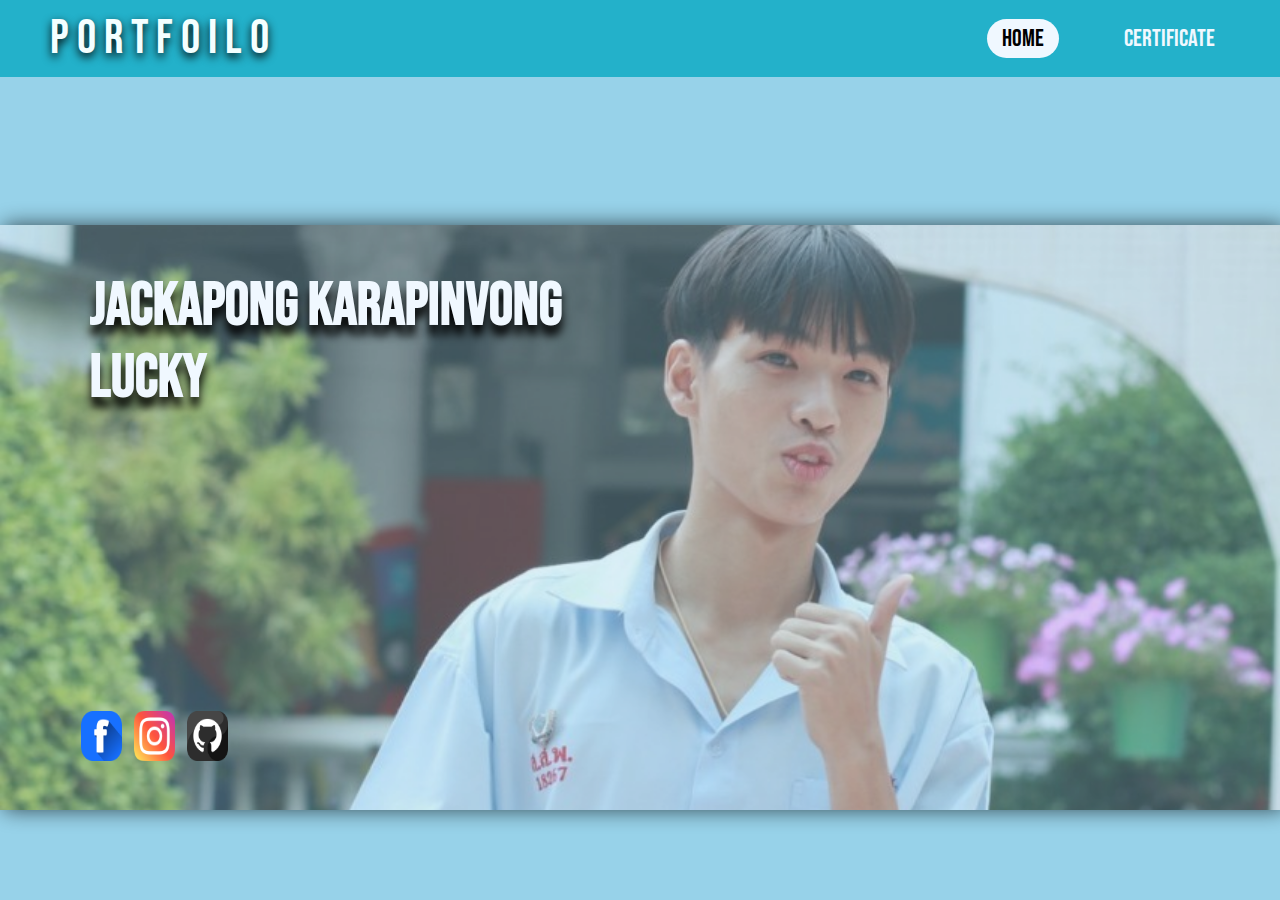
<file: index.html>
<!DOCTYPE html>
<html lang="en">
<head>
    <meta charset="UTF-8">
    <meta name="viewport" content="width=device-width, initial-scale=1.0">
    <link rel="stylesheet" href="style.css">
    <title>Portfoilo</title>
</head>
<body>
    <header>
        <a href="" class="logo">Portfoilo</a>
        <ul>
            <li><a href="index.html" class="home">home</a></li> 
            <li><a href="certificate.html" class="certificate">certificate</a></li>
        </ul>
    </header>
    
    <main class="mainhome">
        <img src="/p/LuckyHome.jpg" id="LuckyHome">
        <h1>Jackapong Karapinvong
            <br>LUCKY</h1>
        <div>
            <a href="https://www.facebook.com/jackrapong.kornpinwong/" target="_blank"><img src="logo/letter-f_10483678.png" alt=""></a>
            <a href="https://www.instagram.com/lucky_.05._/?hl=en" target="_blank"><img src="logo/instagram_2111463.png" alt=""></a>
            <a href="https://github.com/Lucky265225" target="_blank"><img src="logo/github_2504911.png" alt=""></a>
        </div>
    </main>
</body>
</html>
</file>
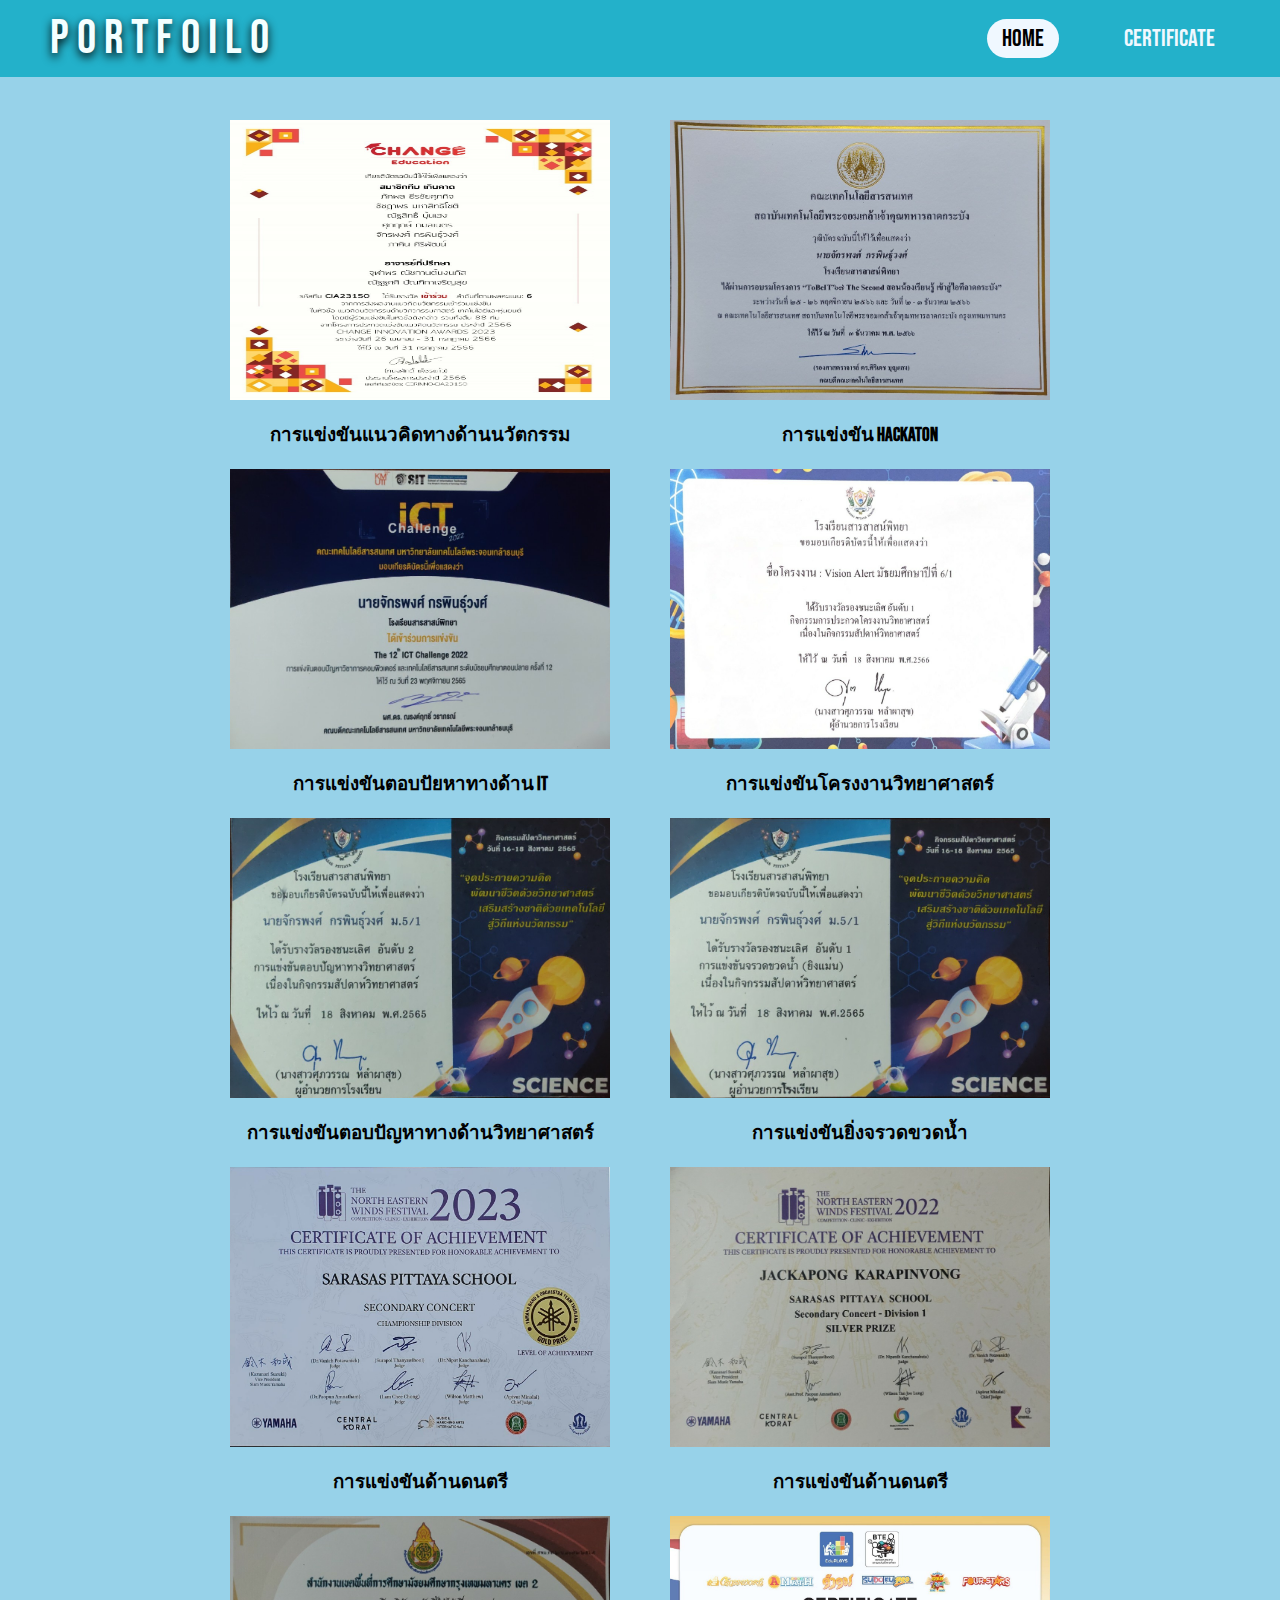
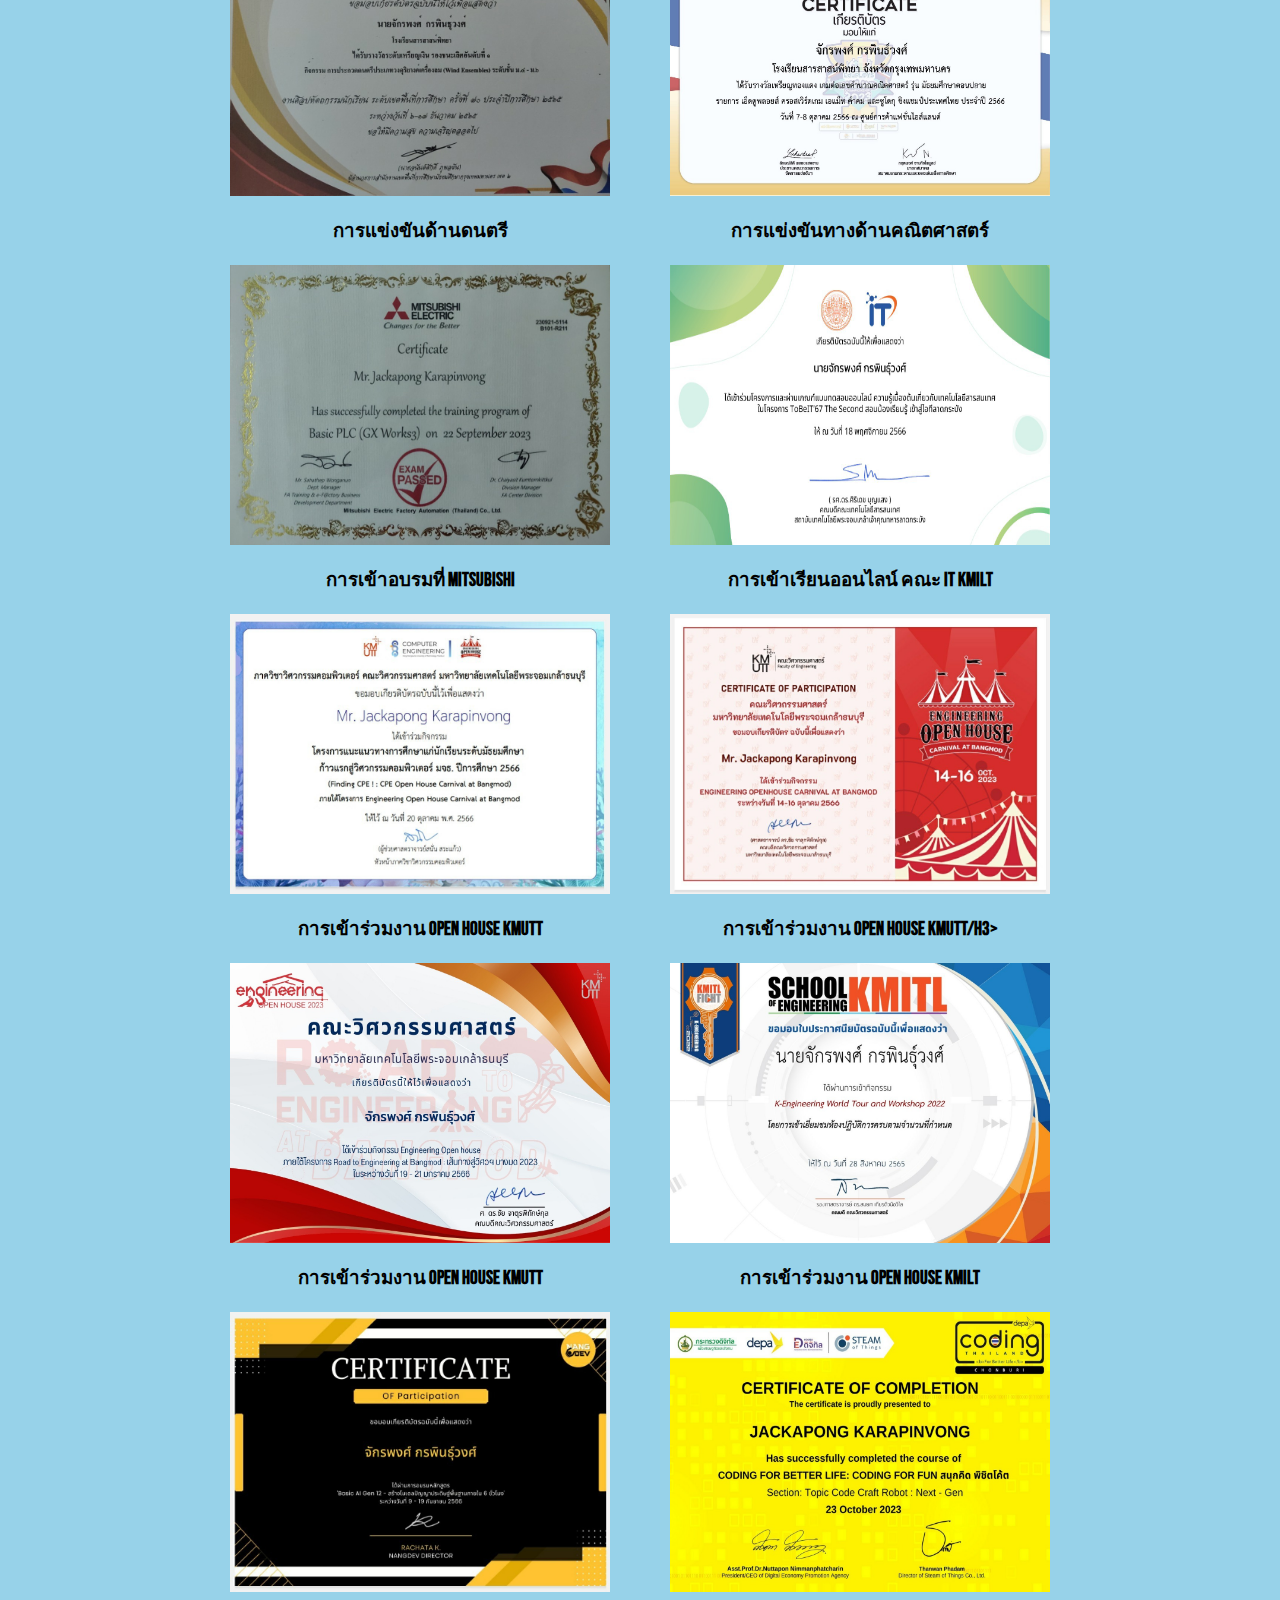
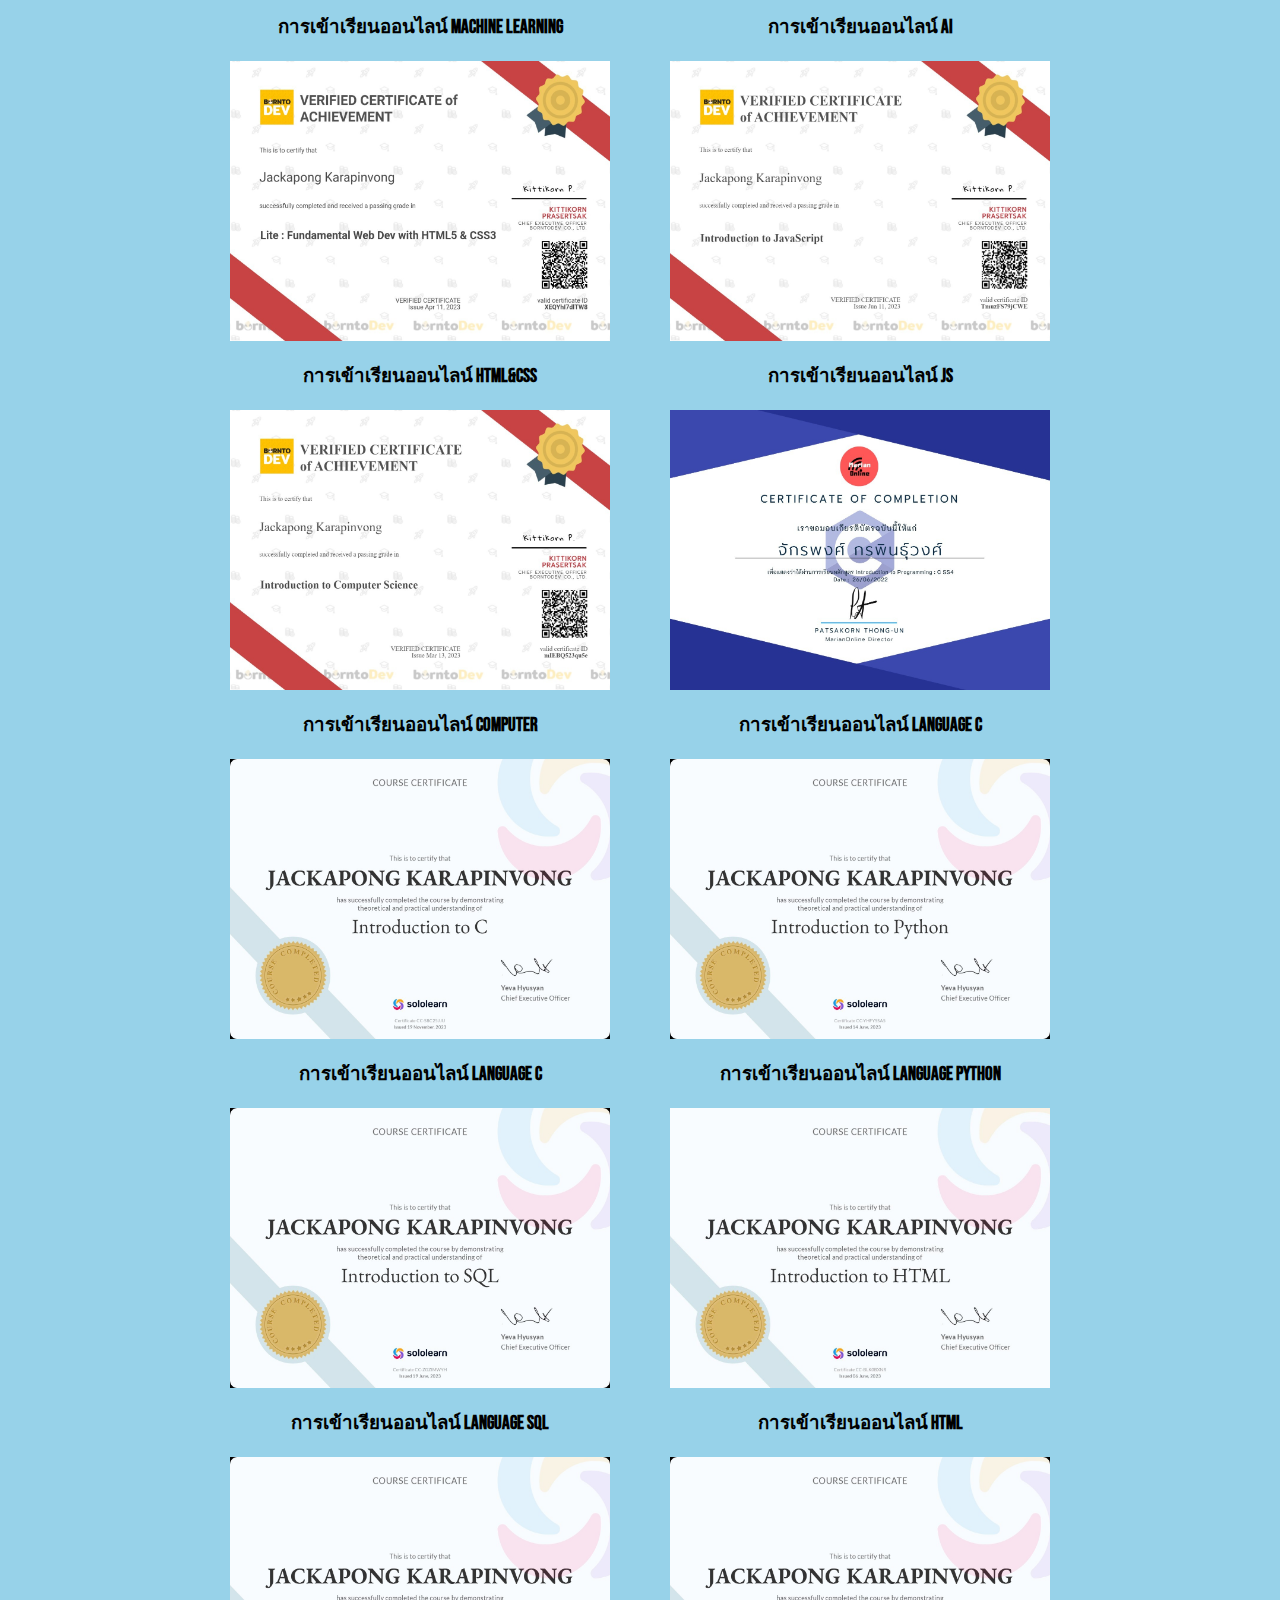
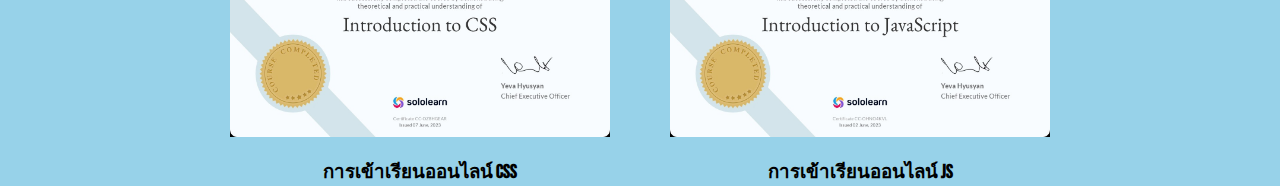
<file: certificate.html>
<!DOCTYPE html>
<html lang="en">
<head>
    <meta charset="UTF-8">
    <meta name="viewport" content="width=device-width, initial-scale=1.0">
    <link rel="stylesheet" href="style.css">
    <title>Portfoilo</title>
</head>
<body>
    <header>
        <a href="" class="logo">Portfoilo</a>
        <ul>
            <li><a href="index.html" class="home">home</a></li> 
            <li><a href="certificate.html" class="certificate">certificate</a></li>
        </ul>
    </header>

    
    <div class="img-cer">
        <div class="img-item">
            <img src="p/chang.INV.jpg" alt="">
            <h3>การแข่งขันแนวคิดทางด้านนวัตกรรม</h3>
        </div>
        <div class="img-item">
            <img src="p/kmilt.onsite.jpg" alt="">
            <h3>การแข่งขัน Hackaton</h3>
        </div>
        <div class="img-item">
            <img src="p/ICT.kmutt65.jpg" alt="">
            <h3>การแข่งขันตอบปัยหาทางด้าน IT</h3>
        </div>
        <div class="img-item">
            <img src="p/VS.ssp.jpg" alt="">
            <h3>การแข่งขันโครงงานวิทยาศาสตร์</h3>
        </div>
        <div class="img-item">
            <img src="p/ssp1.jpg" alt="">
            <h3>การแข่งขันตอบปัญหาทางด้านวิทยาศาสตร์</h3>
        </div>
        <div class="img-item">
            <img src="p/ssp2.jpg" alt="">
            <h3>การแข่งขันยิ่งจรวดขวดน้ำ</h3>
        </div>
        <div class="img-item">
            <img src="p/TP.1.jpg" alt="">
            <h3>การแข่งขันด้านดนตรี</h3>
        </div>
        <div class="img-item">
            <img src="p/silver.korat.jpg" alt="">
            <h3>การแข่งขันด้านดนตรี</h3>
        </div>
        <div class="img-item">
            <img src="p/spp.band.jpg" alt="">
            <h3>การแข่งขันด้านดนตรี</h3>
        </div>
        <div class="img-item">
            <img src="p/A-Math.jpg" alt="">
            <h3>การแข่งขันทางด้านคณิตศาสตร์</h3>
        </div>
        <div class="img-item">
            <img src="p/Misubishi.PLC.jpg" alt="">
            <h3>การเข้าอบรมที่ Mitsubishi</h3>
        </div>
        <div class="img-item">
            <img src="p/kmilt.online.jpg" alt="">
            <h3>การเข้าเรียนออนไลน์ คณะ IT KMILT </h3>
        </div>
        <div class="img-item">
            <img src="p/CPE.kmutt.jpg" alt="">
            <h3>การเข้าร่วมงาน OPEN HOUSE KMUTT</h3>
        </div>
        <div class="img-item">
            <img src="p/OH.kmutt66.jpg" alt="">
            <h3>การเข้าร่วมงาน OPEN HOUSE KMUTT/h3>
        </div>
        <div class="img-item">
            <img src="p/OH.kmutt65.jpg" alt="">
            <h3>การเข้าร่วมงาน OPEN HOUSE KMUTT</h3>
        </div>
        <div class="img-item">
            <img src="p/OP.kmilt.jpg" alt="">
            <h3>การเข้าร่วมงาน OPEN HOUSE KMILT</h3>
        </div>
        <div class="img-item">
            <img src="p/ND.AI.jpg" alt="">
            <h3>การเข้าเรียนออนไลน์ MACHINE LEARNING</h3>
        </div>
        <div class="img-item">
            <img src="p/robot.jpg" alt="">
            <h3>การเข้าเรียนออนไลน์ AI</h3>
        </div>
        <div class="img-item">
            <img src="p/BD.html&css.jpg" alt="">
            <h3>การเข้าเรียนออนไลน์ HTML&CSS</h3>
        </div>
        <div class="img-item">
            <img src="p/BD.js.jpg" alt="">
            <h3>การเข้าเรียนออนไลน์ JS</h3>
        </div>
        <div class="img-item">
            <img src="p/CP0.jpg" alt="">
            <h3>การเข้าเรียนออนไลน์ COMPUTER</h3>
        </div>
        <div class="img-item">
            <img src="p/MR.C.jpg" alt="">
            <h3>การเข้าเรียนออนไลน์ LANGUAGE C</h3>
        </div>
        <div class="img-item">
            <img src="p/SL.C.jpg" alt="">
            <h3>การเข้าเรียนออนไลน์ LANGUAGE C</h3>
        </div>
        <div class="img-item">
            <img src="p/SL.python.jpg" alt="">
            <h3>การเข้าเรียนออนไลน์ LANGUAGE PYTHON</h3>
        </div>
        <div class="img-item">
            <img src="p/SL.SQL.jpg" alt="">
            <h3>การเข้าเรียนออนไลน์ LANGUAGE SQL</h3>
        </div>
        <div class="img-item">
            <img src="p/SL.html.jpg" alt="">
            <h3>การเข้าเรียนออนไลน์ HTML</h3>
        </div>
        <div class="img-item">
            <img src="p/SL.css.jpg" alt="">
            <h3>การเข้าเรียนออนไลน์ CSS</h3>
        </div>
        <div class="img-item">
            <img src="p/SL.js.jpg" alt="">
            <h3>การเข้าเรียนออนไลน์ JS</h3>
        </div>
    </div>

</body>
</html>
</file>
<file: style.css>
@import url('https://fonts.googleapis.com/css2?family=Bebas+Neue&family=Russo+One&display=swap');
*
{
    margin: 0;
    padding: 0;
    box-sizing: border-box;
    font-family: 'Bebas Neue', sans-serif;
}
body{
    background: #97d2e9;
    height: 100vh;
}
header{
    position: fixed;
    top: 0;
    left: 0;
    width: 100%;
    padding: 10px 50px;
    display: flex;
    justify-content: space-between;
    align-items: center;
    background-color: rgb(35, 177, 202);
}
header .logo{
    color: rgb(244, 255, 255);
    font-size: 3em;
    text-decoration: none;
    letter-spacing: 8px;
    text-shadow: 0 4px 10px rgb(0,0,0.1);
}
header ul{
    display: flex;
    justify-content: center;
    align-items: center;
}
header ul li{
    list-style: none;
    margin-left: 10px;
    padding-left: 40px;
}
header ul li a{
    text-decoration: none;
    color: aliceblue;
    padding: 5px 15px;
    border-radius: 30px;
    font-size: 1.5em;
}
header ul li a:hover,
header ul li a.home
{
    background-color: aliceblue;
    color: black;
}

#LuckyHome{
    object-fit: cover;
    width: 100%;
    height: 65vh;
    overflow: hidden;
    position: fixed;
    top: 25vh;
    z-index: -2;
    opacity: 0.65;
    box-shadow: 4px 0 20px rgba(0,0,0.1) ;
}

.mainhome h1{
    position:fixed;
    top: 30vh;
    left: 10vh;
    font-size: 60px;
    text-shadow: 0 10px 10px rgba(0,0,0.1);
    color: aliceblue;
}

.img-cer .img-item img{
    width: 400px;
    height: 280px;
}

.img-cer {
    position: relative;
    justify-content: center;
    top: 100px;
    display: flex;
    flex-wrap: wrap;
    box-sizing: border-box;
    flex-direction: row;
    z-index: -1;
    margin: 0;    
}

.img-item img{
    display: block;
    box-sizing: border-box;
    width: 33.33%;
    padding-left: 10px;
    padding-right: 10px;
    margin: 20px;
}

.img-cer .img-item h3{
    text-align: center;
}

.mainhome a img{
    width: 50px;
    height: 50px;
    padding-right: 1vh;
}

.mainhome div{
    position: relative;
    top: 80vh;
    left: 10vh;
    margin: -1vh;
}
</file>
